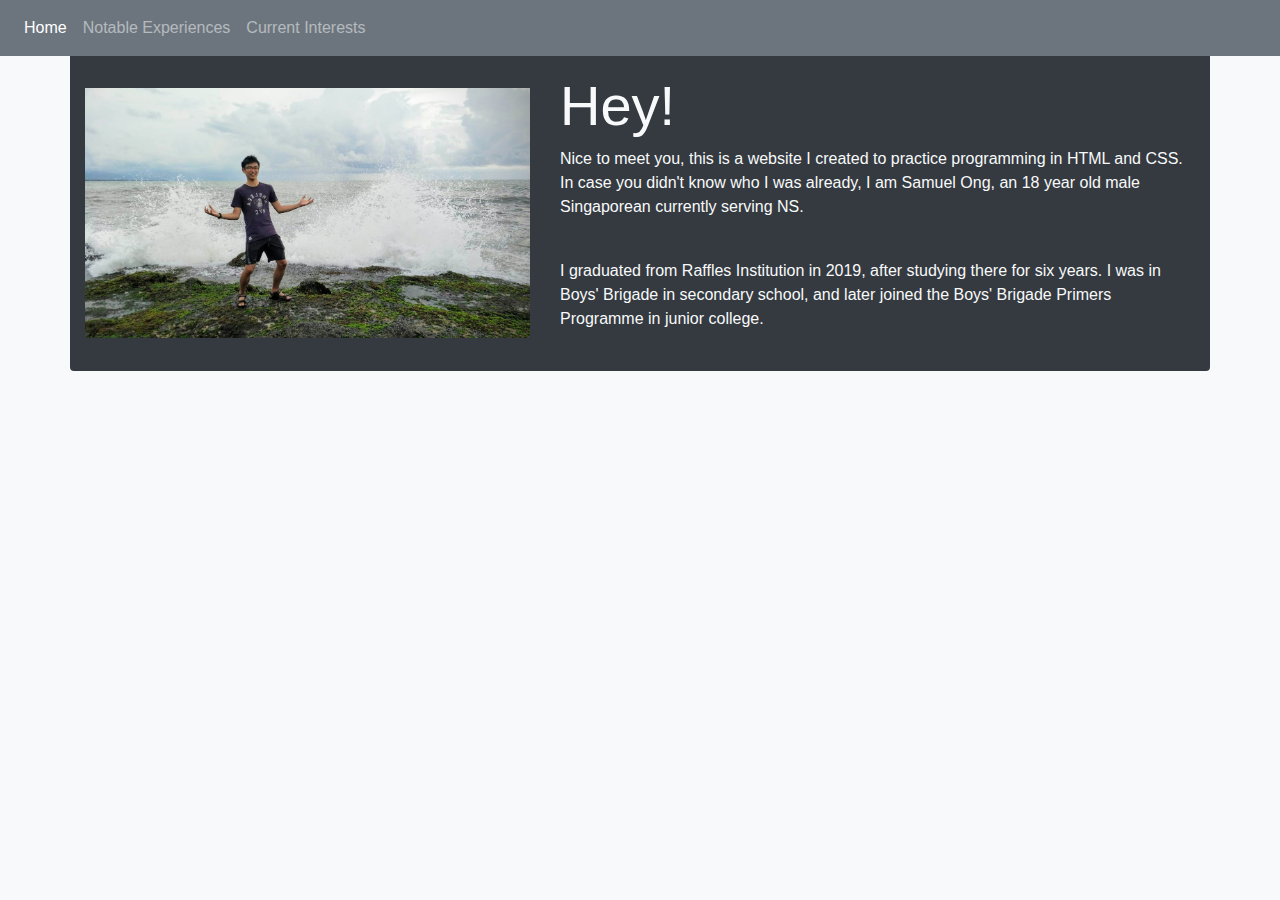
<file: index.html>
<!DOCTYPE html>
<html>
  <head>
    <title>Samuel Ong</title>
    <meta charset="utf-8">
    <meta http-equiv="X-UA-Compatible" content="IE=edge">
    <meta name="viewport" content="width=device-width, initial-scale=1, shrink-to-fit=no">
    <link rel="stylesheet" href="styles.css">
    <link rel="stylesheet" href="https://stackpath.bootstrapcdn.com/bootstrap/4.4.1/css/bootstrap.min.css" integrity="sha384-Vkoo8x4CGsO3+Hhxv8T/Q5PaXtkKtu6ug5TOeNV6gBiFeWPGFN9MuhOf23Q9Ifjh" crossorigin="anonymous">
    <link rel="shortcut icon" type="image/png" href="img/favicon.png">
  </head>
  <body class="bg-light">

    <nav class="navbar navbar-expand-sm navbar-dark bg-secondary">
      <button class="navbar-toggler" type="button" data-toggle="collapse" data-target="#navbarNavAltMarkup" aria-controls="navbarNavAltMarkup" aria-expanded="false" aria-label="Toggle navigation">
        <span class="navbar-toggler-icon"></span>
      </button>
      <div class="collapse navbar-collapse" id="navbarNavAltMarkup">
      <div class="navbar-nav">
        <a class="nav-item nav-link active" href="#">Home<span class="sr-only">(Current)</span></a>
        <a class="nav-item nav-link" href="exp.html">Notable Experiences</a>
        <a class="nav-item nav-link" href="interest.html">Current Interests</a>
      </div>
    </div>
    </nav>

<div class="container bg-dark text-light rounded-bottom" style="padding-top:1rem; padding-bottom:1rem">
    <div class="row mb-2">
      <div class="col-md-5">
        <img src="img/openingphoto.jpg" class= "rounded img-fluid max-width:100% height:auto" style="padding-top:1rem">
      </div>
    <div class="col-md-7">
      <h1 class="display-4"> Hey! </h1>
      <p> Nice to meet you, this is a website I created to practice programming in HTML and CSS. In case you didn't know who I was already, I am Samuel Ong, an 18 year old male Singaporean currently serving NS.  </p> <br>
      <p> I graduated from Raffles Institution in 2019, after studying there for six years. I was in Boys' Brigade in secondary school, and later joined the Boys' Brigade Primers Programme in junior college. </p>
    </div>
  </div>
</div>
    <script src="https://code.jquery.com/jquery-3.4.1.slim.min.js" integrity="sha384-J6qa4849blE2+poT4WnyKhv5vZF5SrPo0iEjwBvKU7imGFAV0wwj1yYfoRSJoZ+n" crossorigin="anonymous"></script>
    <script src="https://cdn.jsdelivr.net/npm/popper.js@1.16.0/dist/umd/popper.min.js" integrity="sha384-Q6E9RHvbIyZFJoft+2mJbHaEWldlvI9IOYy5n3zV9zzTtmI3UksdQRVvoxMfooAo" crossorigin="anonymous"></script>
    <script src="https://stackpath.bootstrapcdn.com/bootstrap/4.4.1/js/bootstrap.min.js" integrity="sha384-wfSDF2E50Y2D1uUdj0O3uMBJnjuUD4Ih7YwaYd1iqfktj0Uod8GCExl3Og8ifwB6" crossorigin="anonymous"></script>
  </body>
</html>
</file>
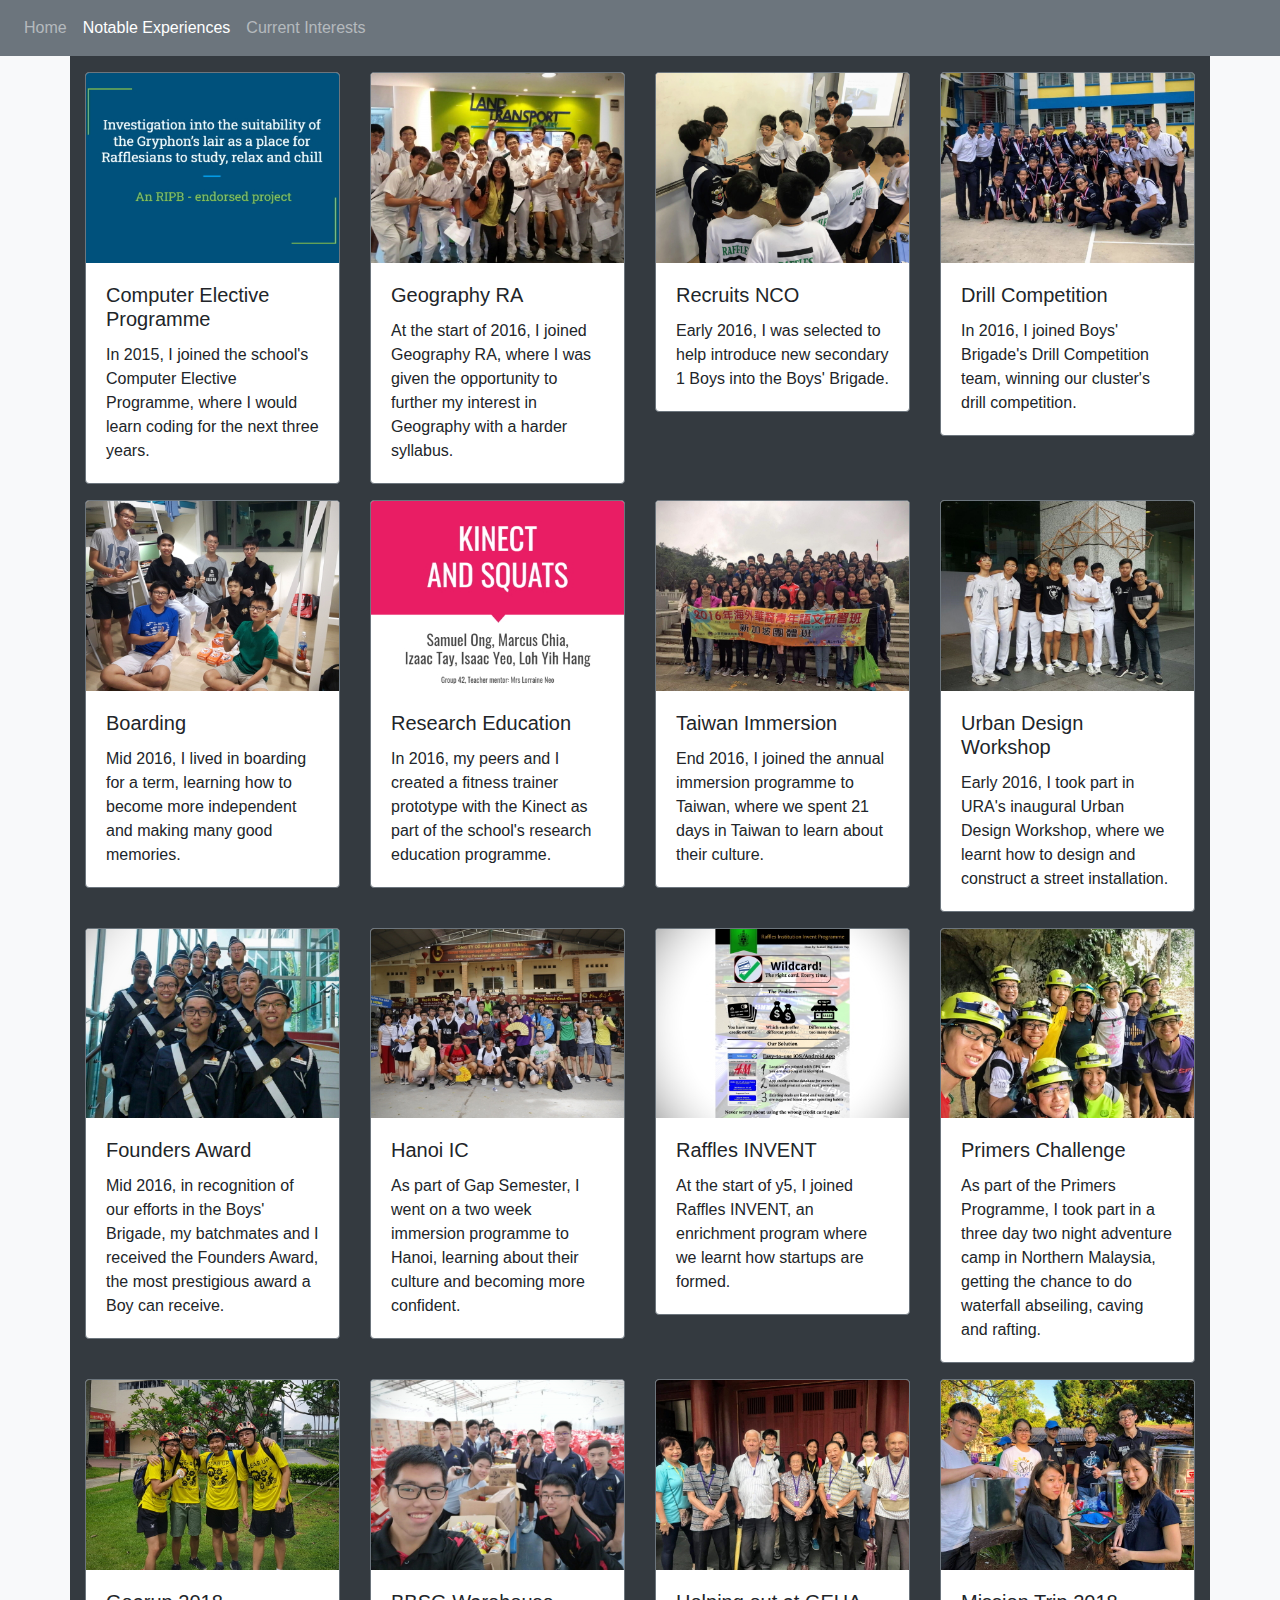
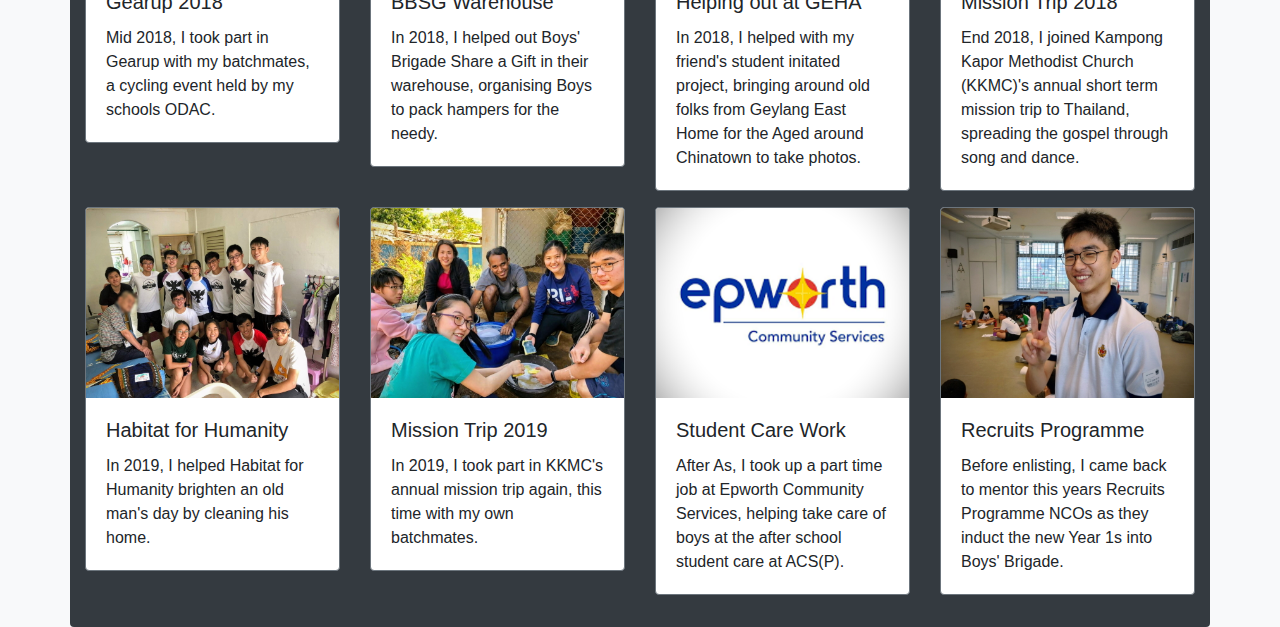
<file: exp.html>
<!DOCTYPE html>
<html>
<head>
  <title>Samuel Ong</title>
  <meta charset="utf-8">
  <meta http-equiv="X-UA-Compatible" content="IE=edge">
  <meta name="viewport" content="width=device-width, initial-scale=1, shrink-to-fit=no">
  <link rel="stylesheet" href="styles.css">
  <link rel="stylesheet" href="https://stackpath.bootstrapcdn.com/bootstrap/4.4.1/css/bootstrap.min.css" integrity="sha384-Vkoo8x4CGsO3+Hhxv8T/Q5PaXtkKtu6ug5TOeNV6gBiFeWPGFN9MuhOf23Q9Ifjh" crossorigin="anonymous">
  <link rel="shortcut icon" type="image/png" href="img/favicon.png">
</head>
<body class="bg-light">

  <nav class="navbar navbar-expand-sm navbar-dark bg-secondary">
    <button class="navbar-toggler" type="button" data-toggle="collapse" data-target="#navbarNavAltMarkup" aria-controls="navbarNavAltMarkup" aria-expanded="false" aria-label="Toggle navigation">
      <span class="navbar-toggler-icon"></span>
    </button>
    <div class="collapse navbar-collapse" id="navbarNavAltMarkup">
    <div class="navbar-nav">
      <a class="nav-item nav-link" href="index.html">Home</a>
      <a class="nav-item nav-link active" href="#">Notable Experiences<span class="sr-only">(Current)</span></a>
      <a class="nav-item nav-link" href="interest.html">Current Interests</a>
    </div>
  </div>
  </nav>
<div class="container bg-dark rounded-bottom" style="padding-top:1rem; padding-bottom:1rem">
  <div class="row">
    <div class="col-sm-3">
      <div class="card border-secondary">
          <img src="img/cep.jpg" class="card-img-top">
              <div class="card-body">
                <h5 class="card-title">Computer Elective Programme</h5>
                <p class="card-text">In 2015, I joined the school's Computer Elective Programme, where I would learn coding for the next three years. </p>
                </div>
              </div>
              </div>

    <div class="col-sm-3">
        <div class="card border-secondary">
            <img src="img/geogra.jpg" class="card-img-top">
            <div class="card-body">
              <h5 class="card-title">Geography RA</h5>
              <p class="card-text"> At the start of 2016, I joined Geography RA, where I was given the opportunity to further my interest in Geography with a harder syllabus.</p>
            </div>
        </div>
      </div>

      <div class="col-sm-3">
        <div class="card border-secondary">
          <img src="img/recruitsnco.jpg" class="card-img-top">
          <div class="card-body">
              <h5 class="card-title">Recruits NCO</h5>
              <p class="card-text">Early 2016, I was selected to help introduce new secondary 1 Boys into the Boys' Brigade. </p>
          </div>
        </div>
      </div>

      <div class="col-sm-3">
        <div class="card border-secondary">
          <img src="img/drillcomp.jpg" class="card-img-top">
            <div class="card-body">
              <h5 class="card-title">Drill Competition</h5>
                <p class="card-text"> In 2016, I joined Boys' Brigade's Drill Competition team, winning our cluster's drill competition. </p>
            </div>
        </div>
      </div>

  <div class="col-sm-3">
    <div class="card border-secondary">
        <img src="img/boarding.jpg" class="card-img-top">
        <div class="card-body">
            <h5 class="card-title">Boarding</h5>
                  <p class="card-text"> Mid 2016, I lived in boarding for a term, learning how to become more independent and making many good memories. </p>
                  </div>
                </div>
              </div>

    <div class="col-sm-3">
      <div class="card border-secondary">
        <img src="img/year3re.jpg" class="card-img-top">
        <div class="card-body">
            <h5 class="card-title">Research Education</h5>
            <p class="card-text"> In 2016, my peers and I created a fitness trainer prototype with the Kinect as part of the school's research education programme. </p>
        </div>
      </div>
    </div>

    <div class="col-sm-3">
      <div class="card border-secondary">
        <img src="img/taiwanimmersion.jpg" class="card-img-top">
        <div class="card-body">
            <h5 class="card-title">Taiwan Immersion</h5>
            <p class="card-text"> End 2016, I joined the annual immersion programme to Taiwan, where we spent 21 days in Taiwan to learn about their culture. </p>
        </div>
      </div>
    </div>

    <div class="col-sm-3">
      <div class="card border-secondary">
        <img src="img/urbandesignworkshop.jpg" class="card-img-top">
        <div class="card-body">
            <h5 class="card-title">Urban Design Workshop</h5>
            <p class="card-text"> Early 2016, I took part in URA's inaugural Urban Design Workshop, where we learnt how to design and construct a street installation. </p>
        </div>
      </div>
    </div>

    <div class="col-sm-3">
      <div class="card border-secondary">
        <img src="img/foundersaward.jpg" class="card-img-top">
        <div class="card-body">
            <h5 class="card-title">Founders Award</h5>
            <p class="card-text"> Mid 2016, in recognition of our efforts in the Boys' Brigade, my batchmates and I received the Founders Award, the most prestigious award a Boy can receive. </p>
        </div>
      </div>
    </div>

    <div class="col-sm-3">
      <div class="card border-secondary">
        <img src="img/hanoiic.JPG" class="card-img-top">
        <div class="card-body">
            <h5 class="card-title">Hanoi IC</h5>
            <p class="card-text"> As part of Gap Semester, I went on a two week immersion programme to Hanoi, learning about their culture and becoming more confident. </p>
        </div>
      </div>
    </div>

    <div class="col-sm-3">
      <div class="card border-secondary">
        <img src="img/invent.jpg" class="card-img-top">
        <div class="card-body">
            <h5 class="card-title">Raffles INVENT</h5>
            <p class="card-text"> At the start of y5, I joined Raffles INVENT, an enrichment program where we learnt how startups are formed. </p>
        </div>
      </div>
    </div>

    <div class="col-sm-3">
      <div class="card border-secondary">
        <img src="img/primerschallenge.jpg" class="card-img-top">
        <div class="card-body">
            <h5 class="card-title">Primers Challenge</h5>
            <p class="card-text"> As part of the Primers Programme, I took part in a three day two night adventure camp in Northern Malaysia, getting the chance to do waterfall abseiling, caving and rafting. </p>
        </div>
      </div>
    </div>

    <div class="col-sm-3">
      <div class="card border-secondary">
        <img src="img/gearup.jpg" class="card-img-top">
        <div class="card-body">
            <h5 class="card-title">Gearup 2018</h5>
            <p class="card-text"> Mid 2018, I took part in Gearup with my batchmates, a cycling event held by my schools ODAC. </p>
        </div>
      </div>
    </div>

    <div class="col-sm-3">
      <div class="card border-secondary">
        <img src="img/BBSGwarehouse.jpg" class="card-img-top">
        <div class="card-body">
            <h5 class="card-title">BBSG Warehouse</h5>
            <p class="card-text"> In 2018, I helped out Boys' Brigade Share a Gift in their warehouse, organising Boys to pack hampers for the needy. </p>
        </div>
      </div>
    </div>
    <div class="col-sm-3">
      <div class="card border-secondary">
        <img src="img/geha.jpg" class="card-img-top">
        <div class="card-body">
            <h5 class="card-title">Helping out at GEHA</h5>
            <p class="card-text">In 2018, I helped with my friend's student initated project, bringing around old folks from Geylang East Home for the Aged around Chinatown to take photos. </p>
        </div>
      </div>
    </div>

    <div class="col-sm-3">
      <div class="card border-secondary">
        <img src="img/missiontrip2018.jpg" class="card-img-top">
        <div class="card-body">
            <h5 class="card-title">Mission Trip 2018</h5>
            <p class="card-text"> End 2018, I joined Kampong Kapor Methodist Church (KKMC)'s annual short term mission trip to Thailand, spreading the gospel through song and dance.</p>
        </div>
      </div>
    </div>

    <div class="col-sm-3">
      <div class="card border-secondary">
        <img src="img/habitatforhumanity.jpg" class="card-img-top">
        <div class="card-body">
            <h5 class="card-title">Habitat for Humanity</h5>
            <p class="card-text">In 2019, I helped Habitat for Humanity brighten an old man's day by cleaning his home. </p>
        </div>
      </div>
    </div>

    <div class="col-sm-3">
      <div class="card border-secondary">
        <img src="img/missiontrip2019.jpg" class="card-img-top">
        <div class="card-body">
            <h5 class="card-title">Mission Trip 2019</h5>
            <p class="card-text"> In 2019, I took part in KKMC's annual mission trip again, this time with my own batchmates. </p>
        </div>
      </div>
    </div>

    <div class="col-sm-3">
      <div class="card border-secondary">
        <img src="img/epworth.png" class="card-img-top">
        <div class="card-body">
            <h5 class="card-title">Student Care Work</h5>
            <p class="card-text"> After As, I took up a part time job at Epworth Community Services, helping take care of boys at the after school student care at ACS(P). </p>
        </div>
      </div>
    </div>
    <div class="col-sm-3">
      <div class="card border-secondary">
        <img src="img/recruitsprogramme.jpg" class="card-img-top">
        <div class="card-body">
          <h5 class="card-title">Recruits Programme</h5>
          <p class="card-text"> Before enlisting, I came back to mentor this years Recruits Programme NCOs as they induct the new Year 1s into Boys' Brigade. </p>
          </div>
        </div>
        </div>


  </div>
</div>

  <script src="https://code.jquery.com/jquery-3.4.1.slim.min.js" integrity="sha384-J6qa4849blE2+poT4WnyKhv5vZF5SrPo0iEjwBvKU7imGFAV0wwj1yYfoRSJoZ+n" crossorigin="anonymous"></script>
  <script src="https://cdn.jsdelivr.net/npm/popper.js@1.16.0/dist/umd/popper.min.js" integrity="sha384-Q6E9RHvbIyZFJoft+2mJbHaEWldlvI9IOYy5n3zV9zzTtmI3UksdQRVvoxMfooAo" crossorigin="anonymous"></script>
  <script src="https://stackpath.bootstrapcdn.com/bootstrap/4.4.1/js/bootstrap.min.js" integrity="sha384-wfSDF2E50Y2D1uUdj0O3uMBJnjuUD4Ih7YwaYd1iqfktj0Uod8GCExl3Og8ifwB6" crossorigin="anonymous"></script>
</body>
</html>
</file>
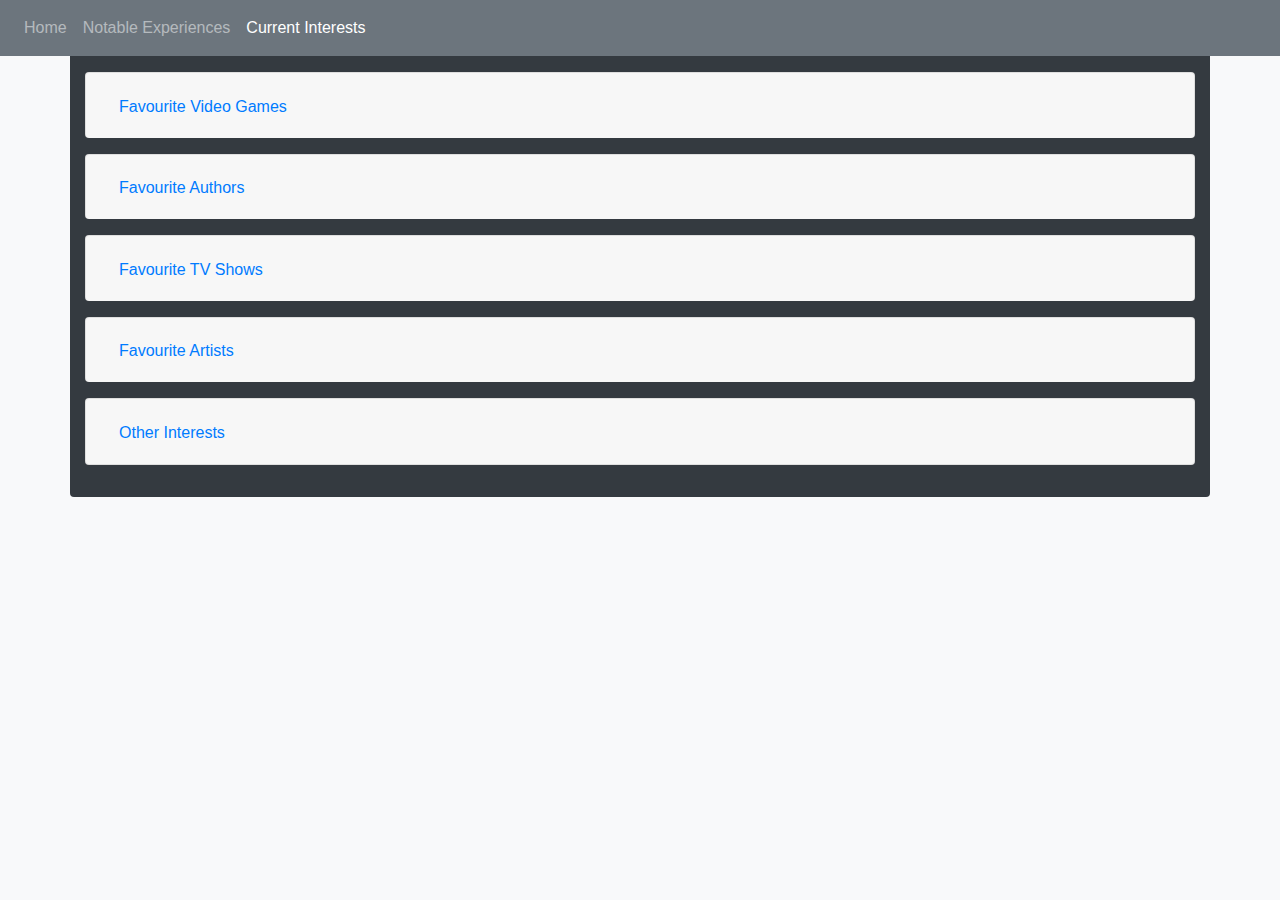
<file: interest.html>
<!DOCTYPE html>
<html>
<head>
  <title>Samuel Ong</title>
  <meta charset="utf-8">
  <meta http-equiv="X-UA-Compatible" content="IE=edge">
  <meta name="viewport" content="width=device-width, initial-scale=1, shrink-to-fit=no">
  <link rel="stylesheet" href="styles.css">
  <link rel="stylesheet" href="https://stackpath.bootstrapcdn.com/bootstrap/4.4.1/css/bootstrap.min.css" integrity="sha384-Vkoo8x4CGsO3+Hhxv8T/Q5PaXtkKtu6ug5TOeNV6gBiFeWPGFN9MuhOf23Q9Ifjh" crossorigin="anonymous">
  <link rel="shortcut icon" type="image/png" href="img/favicon.png">
</head>
<body class="bg-light">

  <nav class="navbar navbar-expand-sm navbar-dark bg-secondary">
    <button class="navbar-toggler" type="button" data-toggle="collapse" data-target="#navbarNavAltMarkup" aria-controls="navbarNavAltMarkup" aria-expanded="false" aria-label="Toggle navigation">
      <span class="navbar-toggler-icon"></span>
    </button>
    <div class="collapse navbar-collapse" id="navbarNavAltMarkup">
    <div class="navbar-nav">
      <a class="nav-item nav-link" href="index.html">Home</a>
      <a class="nav-item nav-link" href="exp.html">Notable Experiences</a>
      <a class="nav-item nav-link active" href="#">Current Interests<span class="sr-only">(Current)</span></a>
    </div>
  </div>
  </nav>

  <div class="container rounded-bottom bg-dark" style="padding-top:1rem;padding-bottom:1rem;">
    <div class="accordion" id="interestAccordion">

      <div class="card rounded">
        <div class="card-header" id="VideoGames">
          <h2 class="mb-0">
            <button class="btn btn-link collapsed" type="button" data-toggle="collapse" data-target="#collapseVG" aria-expanded="false" aria-controls="collapseVG">
              Favourite Video Games
            </button>
          </h2>
        </div>
        <div id="collapseVG" class="collapse" aria-labelledby="VideoGames" data-parent="#interestAccordion">
          <div class="card-body">
            <ul>
              <li>Team Fortress 2</li>
              <li> Minecraft</li>
              <li> The Legend of Zelda: Breath of the Wild</li>
              <li> Hearthstone</li>
              <li> Borderlands 2</li>
            </ul>
          </div>
        </div>
      </div>

      <div class="card rounded">
        <div class="card-header" id="Books">
          <h2 class="mb-0">
            <button class="btn btn-link collapsed" type="button" data-toggle="collapse" data-target="#collapseBooks" aria-expanded="false" aria-controls="collapseBooks">
              Favourite Authors
            </button>
          </h2>
        </div>
        <div id="collapseBooks" class="collapse" aria-labelledby="Books" data-parent="#interestAccordion">
          <div class="card-body">
            <ul>
              <li> Brandon Sanderson </li>
              <li> Terry Pratchet </li>
              <li> Agatha Christie </li>
            </ul>
          </div>
        </div>
      </div>

      <div class="card rounded">
        <div class="card-header" id="TVShows">
          <h2 class="mb-0">
            <button class="btn btn-link collapsed" type="button" data-toggle="collapse" data-target="#collapseTV" aria-expanded="false" aria-controls="collapseTV">
              Favourite TV Shows
            </button>
          </h2>
        </div>
        <div id="collapseTV" class="collapse" aria-labelledby="TVShows" data-parent="#interestAccordion">
          <div class="card-body">
            <ul>
              <li> Brooklyn 99 </li>
              <li> Running Man </li>
              <li> Jojo's Bizzare Adventure </li>
              <li> Haikyuu! </li>
              <li> Hunter X Hunter </li>
              <li> Boku No Hero Academia </li>
            </ul>
          </div>
        </div>
      </div>

      <div class="card rounded">
        <div class="card-header" id="Music">
          <h2 class="mb-0">
            <button class="btn btn-link collapsed" type="button" data-toggle="collapse" data-target="#collapseMusic" aria-expanded="false" aria-controls="collapseMusic">
              Favourite Artists
            </button>
          </h2>
        </div>
        <div id="collapseMusic" class="collapse" aria-labelledby="Music" data-parent="#interestAccordion">
          <div class="card-body">
            <ul>
              <li> My Chemical Romance </li>
              <li> Two Door Cinema Club </li>
              <li> Conro </li>
              <li> Fall Out Boy </li>
              <li> Panic! at the Disco </li>
              <li> Saint Motel </li>
            </ul>
          </div>
        </div>
      </div>

      <div class="card rounded">
        <div class="card-header" id="Others">
          <h2 class="mb-0">
            <button class="btn btn-link collapsed" type="button" data-toggle="collapse" data-target="#collapseOthers" aria-expanded="false" aria-controls="collapseOthers">
              Other Interests
            </button>
          </h2>
        </div>
        <div id="collapseOthers" class="collapse" aria-labelledby="Others" data-parent="#interestAccordion">
          <div class="card-body">
            <ul>
              <li>Football (Liverpool FC)</li>
              <li>Badminton</li>
              <li>Rock Climbing </li>
              <li>Board Games </li>
            </ul>
          </div>
        </div>
      </div>
    </div>
  </div>

  <script src="https://code.jquery.com/jquery-3.4.1.slim.min.js" integrity="sha384-J6qa4849blE2+poT4WnyKhv5vZF5SrPo0iEjwBvKU7imGFAV0wwj1yYfoRSJoZ+n" crossorigin="anonymous"></script>
  <script src="https://cdn.jsdelivr.net/npm/popper.js@1.16.0/dist/umd/popper.min.js" integrity="sha384-Q6E9RHvbIyZFJoft+2mJbHaEWldlvI9IOYy5n3zV9zzTtmI3UksdQRVvoxMfooAo" crossorigin="anonymous"></script>
  <script src="https://stackpath.bootstrapcdn.com/bootstrap/4.4.1/js/bootstrap.min.js" integrity="sha384-wfSDF2E50Y2D1uUdj0O3uMBJnjuUD4Ih7YwaYd1iqfktj0Uod8GCExl3Og8ifwB6" crossorigin="anonymous"></script>
</body>
</html>
</file>
<file: styles.css>
.card {
  margin-bottom:1rem;
}

.container {
  height: auto;
}
</file>
